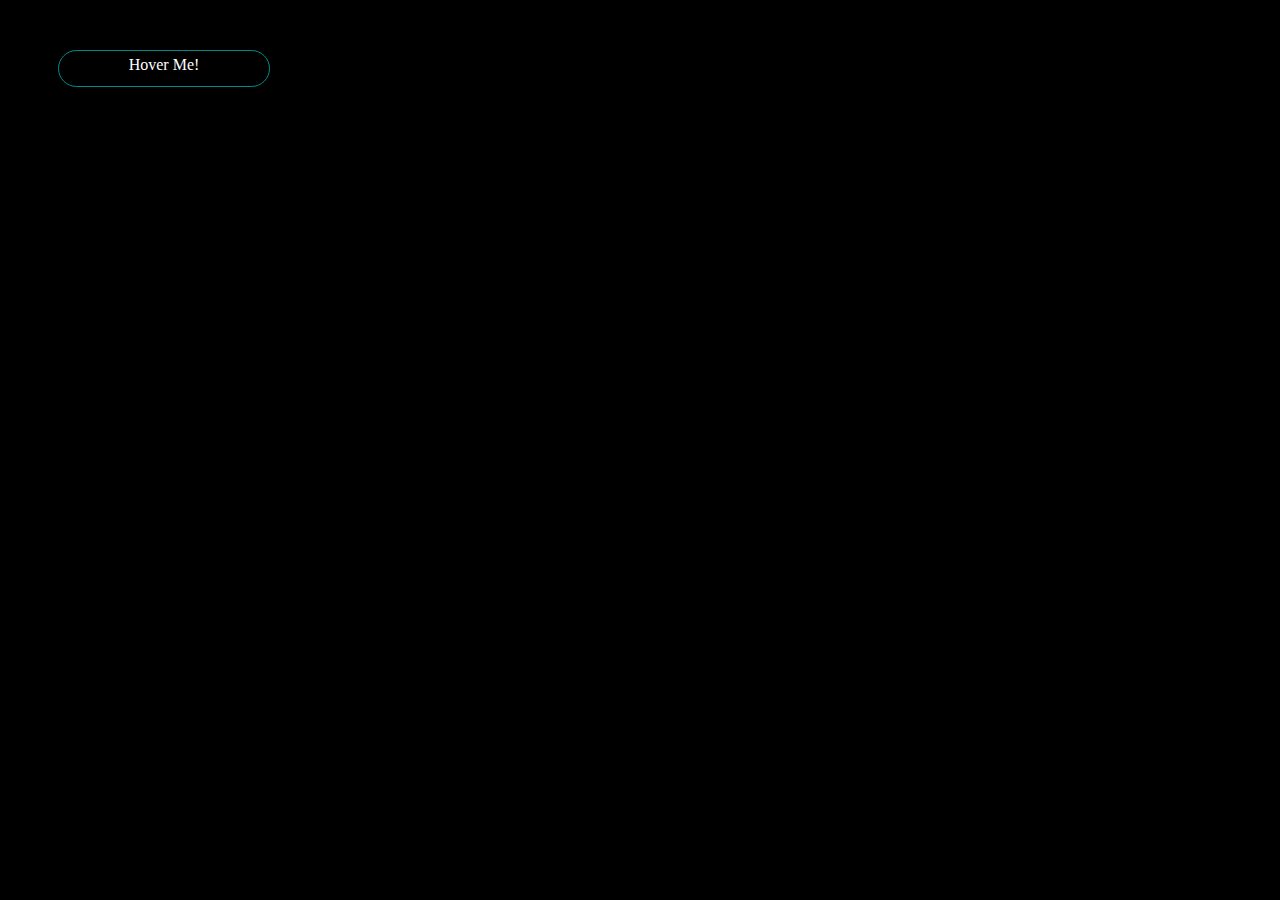
<file: Buttons/Button-1/index.html>
<html>
    <head>
        <link rel="stylesheet" href="style.css">
    </head>
    <body>
        <div class="button">
        <a href="#">Hover Me! 
       
        </a>

        </div>
    </body>
</html>
</file>
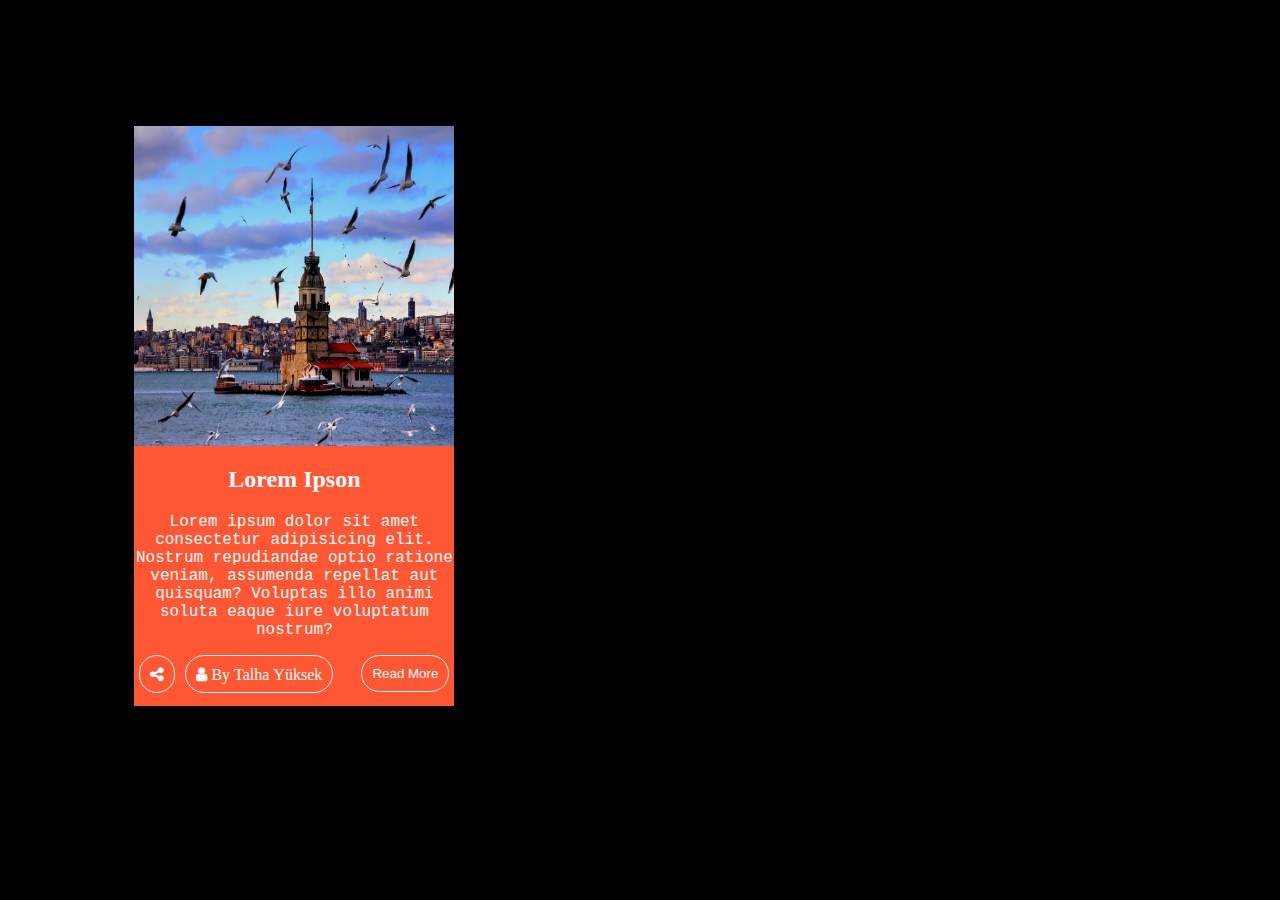
<file: Card/Card-1/index.html>
<Html>
    <head>
        <link rel="stylesheet" href="style.css">
        <link rel="stylesheet" href="https://stackpath.bootstrapcdn.com/font-awesome/4.7.0/css/font-awesome.min.css"
        integrity="sha384-wvfXpqpZZVQGK6TAh5PVlGOfQNHSoD2xbE+QkPxCAFlNEevoEH3Sl0sibVcOQVnN" crossorigin="anonymous">
    </head>
<body>
    <div class="card">
<div class="cardbanner">
    <img class="img" src="a.jpg" alt="" width="100%" height="100%">
</div>
<div class="cardcontent">
    <h2>Lorem Ipson</h2>
    <p>
Lorem ipsum dolor sit amet consectetur adipisicing elit. Nostrum repudiandae optio ratione veniam, assumenda repellat aut quisquam? Voluptas illo animi soluta  eaque iure voluptatum nostrum?
    </p>
    <div class="cardfooter">
        <button type="submit" class="buton" >Read More </button>
        <i class="fa fa-share-alt fa-1x share" aria-hidden="true"></i>
        <i class="fa fa-user fa-1x  bydev" aria-hidden="true"> By Talha Yüksek</i>  
    </div>
</div>


    </div>
</body>


</Html>
</file>
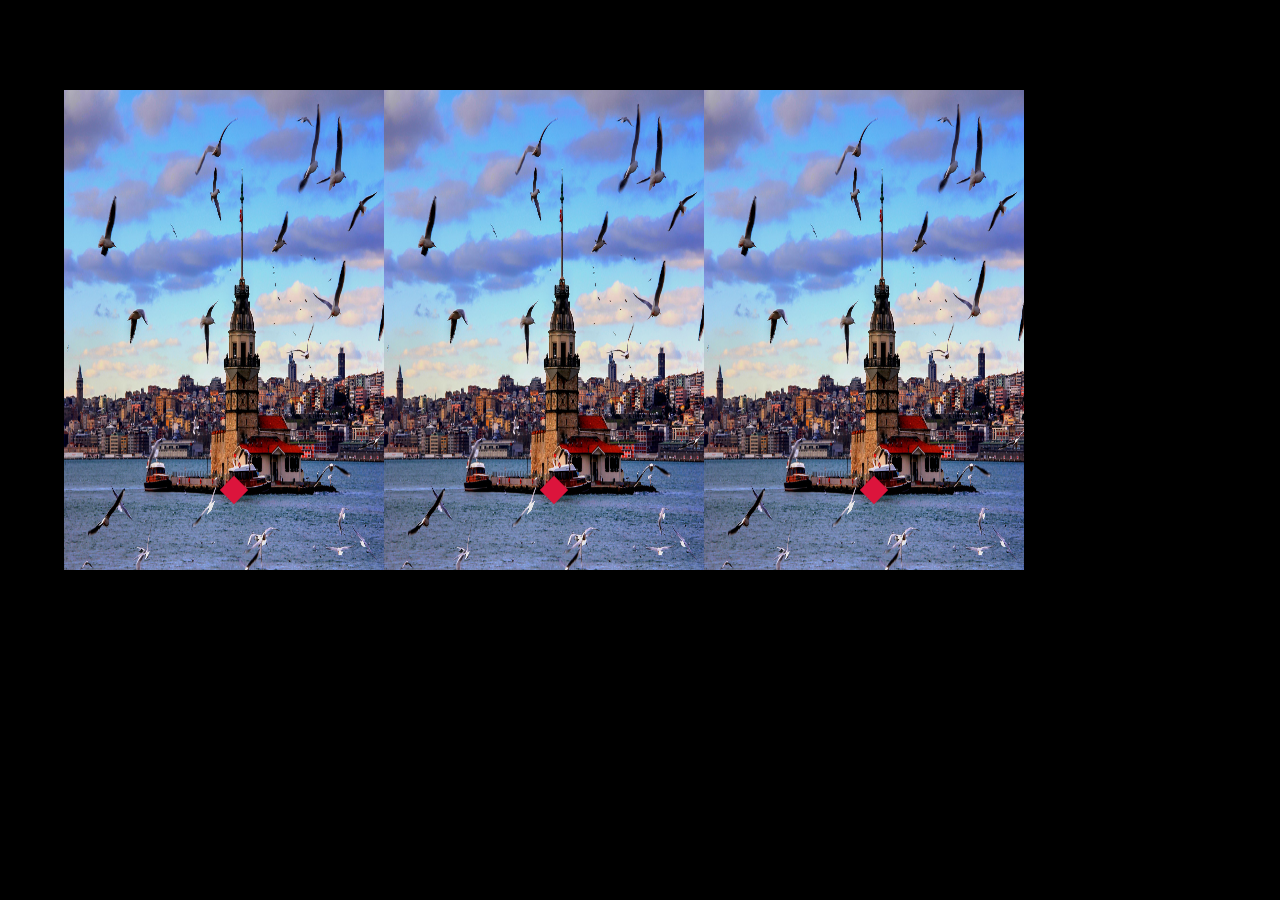
<file: Cards/Card-2/index.html>
<html>
    <head>
        <link rel="stylesheet" href="style.css">
        
<meta name="viewport" content="width=device-width, initial-scale=1.0">
    </head>
<body>
<div class="card">
    <div class="content">
        <div class="img">
            <img src="a.jpg" alt="">
        </div>
        <span></span>
        <h3>Lorem Ipson-1</h3>
    </div>
</div>
<div class="card">
    <div class="content">
        <div class="img">
            <img src="a.jpg" alt="">
        </div>
        <span></span>
        <h3>Lorem Ipson-2</h3>
    </div>
</div>
<div class="card">
    <div class="content">
        <div class="img">
            <img src="a.jpg" alt="">
        </div>
        <span></span>
        <h3>Lorem Ipson-3</h3>
    </div>
</div>
</body>
    </html>
</file>
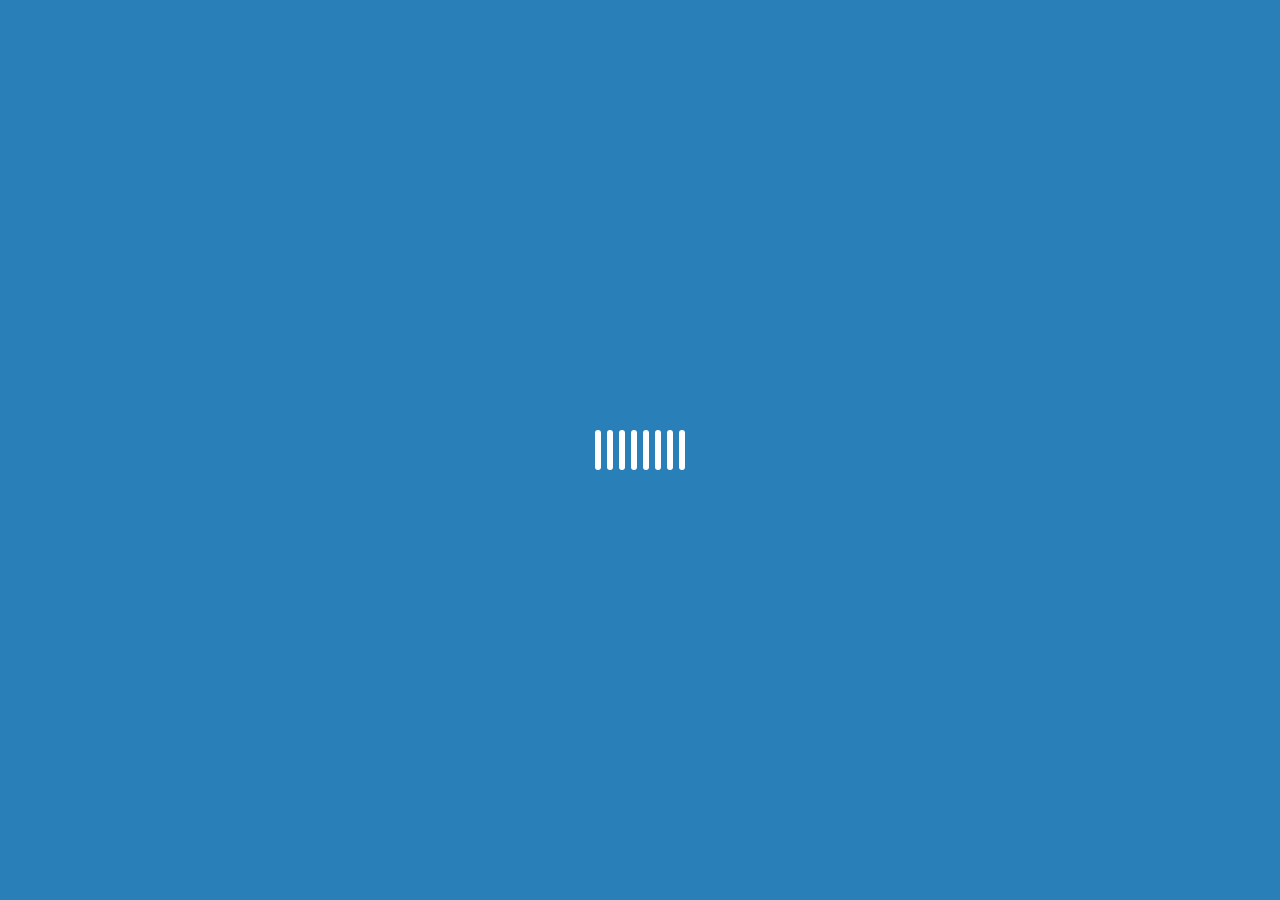
<file: Loading/Loading-1 Animations/index.html>
<html>
    <head>
<link rel="stylesheet" href="style.css">
    </head>
    <body>
<div class="loading">
<div class="obj"></div>
<div class="obj"></div>
<div class="obj"></div>
<div class="obj"></div>
<div class="obj"></div>
<div class="obj"></div>
<div class="obj"></div>
<div class="obj"></div>


</div>
    </body>
</html>
</file>
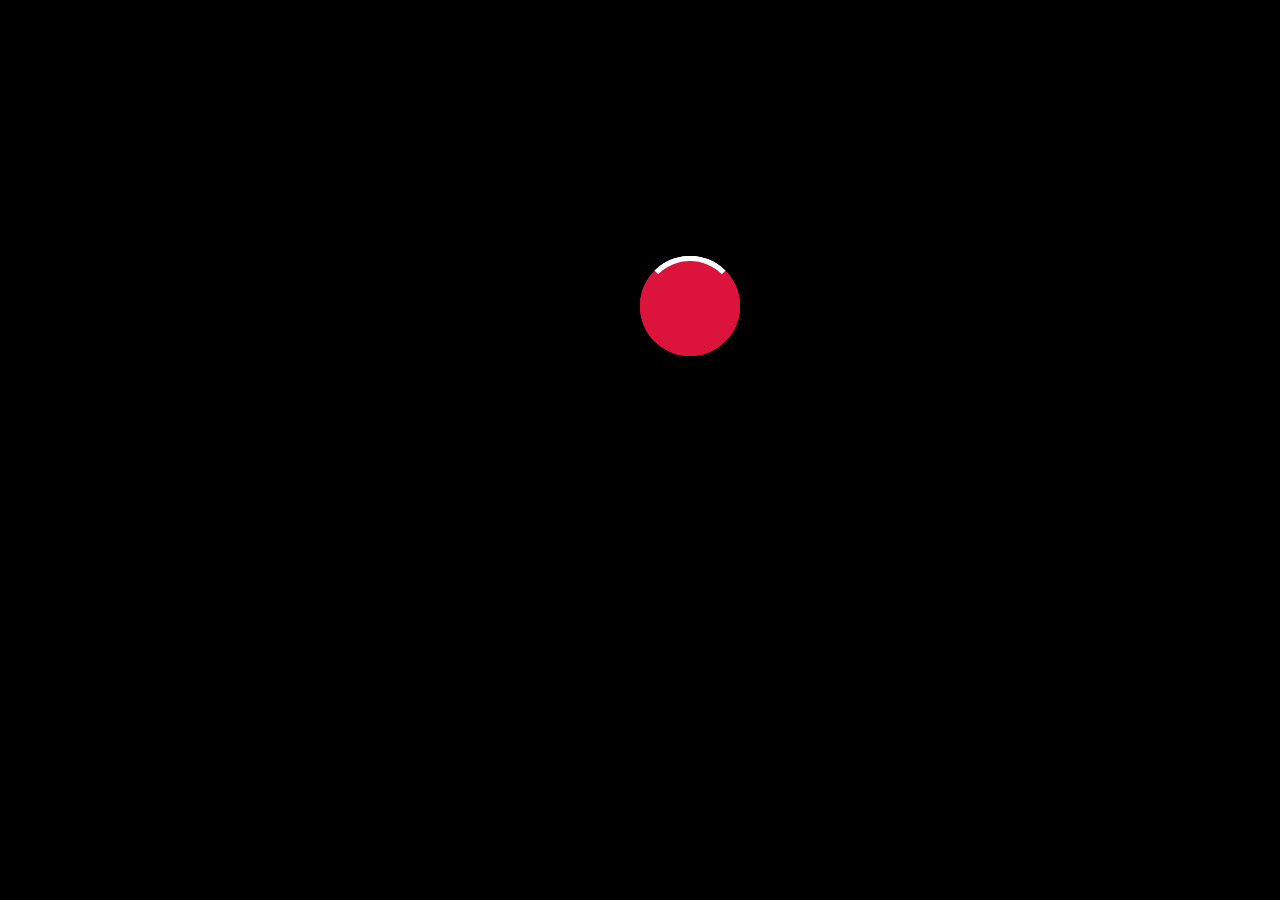
<file: Loadings/Loading-2 Animations/index.html>
<html>
    <head>
        <link rel="stylesheet" href="style.css">
    </head>
    <body>
        <div class="spinner" role="status">
            <span class=""></span>
          </div>
          <div class="spinner" role="status">
            <span class=""></span>
          </div>
          <div class="spinner" role="status">
            <span class=""></span>
          </div>
    </body>
</html>
</file>
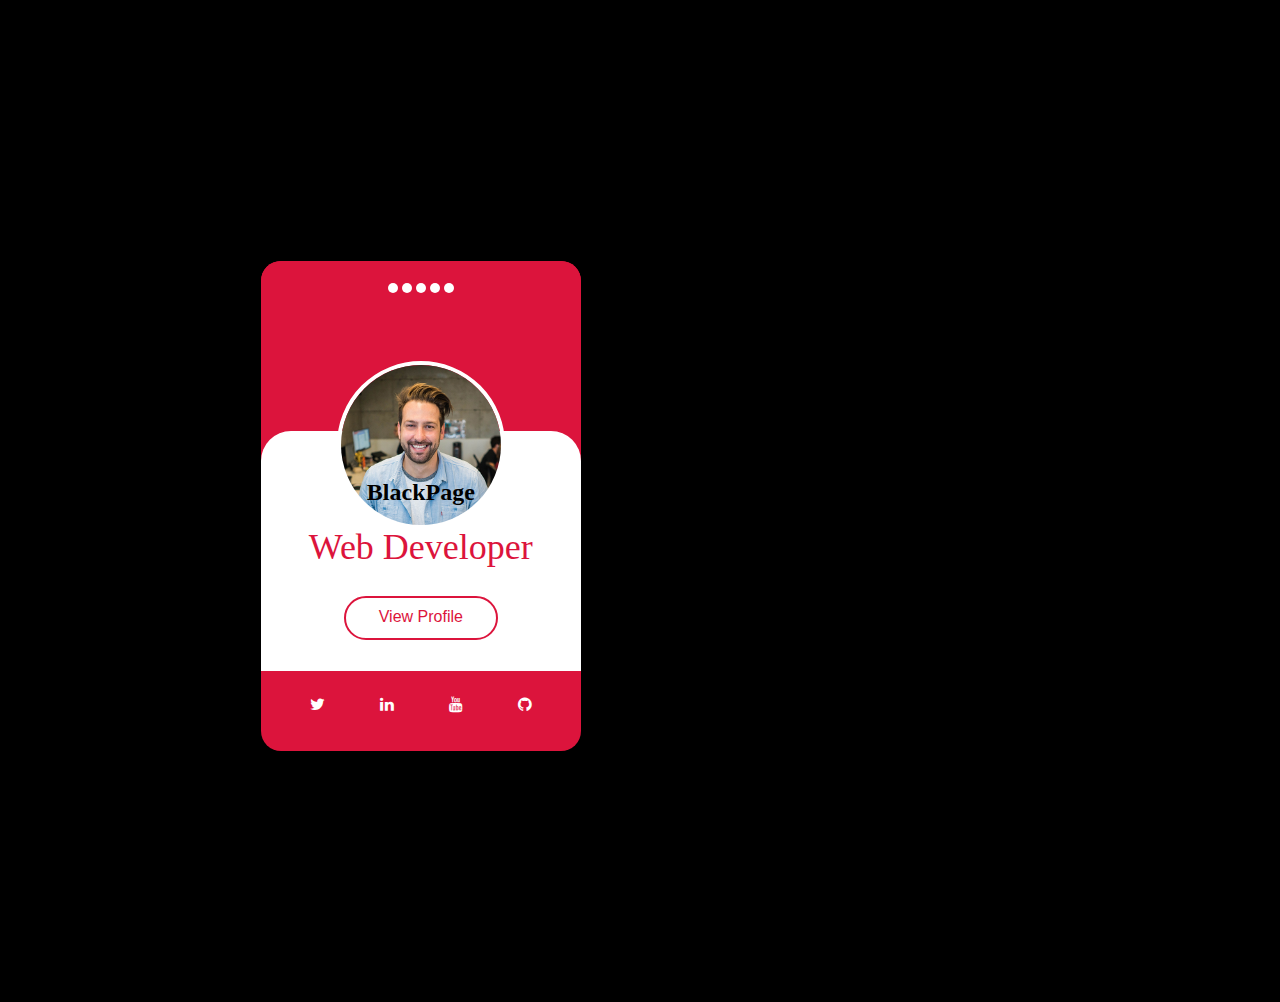
<file: ProfileCard/ProfileCard-1/index.html>
<html>
    <head>
        <link rel="stylesheet" href="style.css">
        <link rel="stylesheet" href="https://stackpath.bootstrapcdn.com/font-awesome/4.7.0/css/font-awesome.min.css"
        integrity="sha384-wvfXpqpZZVQGK6TAh5PVlGOfQNHSoD2xbE+QkPxCAFlNEevoEH3Sl0sibVcOQVnN" crossorigin="anonymous">
    </head>
    <body>
        <div class="card">
            <div class="banner">
            <div class="spans">
                <span></span>
                <span></span>
                <span></span> 
                <span></span> 
                <span></span>  
            </div>
                
                <img src="profile.jpg" alt=""></div>
            <div class="content">
               
                <h2>BlackPage</h2>
                <p>Web Developer</p>
                <span><a href="#" >View Profile</a></span>
           
            </div>
            <div class="footer">
                <i class="fa fa-twitter" aria-hidden="true"></i>
                <i class="fa fa-linkedin" aria-hidden="true"></i>
                <i class="fa fa-youtube" aria-hidden="true"></i>
                <i class="fa fa-github" aria-hidden="true"></i>
            </div>
        </div>
    </body>
</html>
</file>
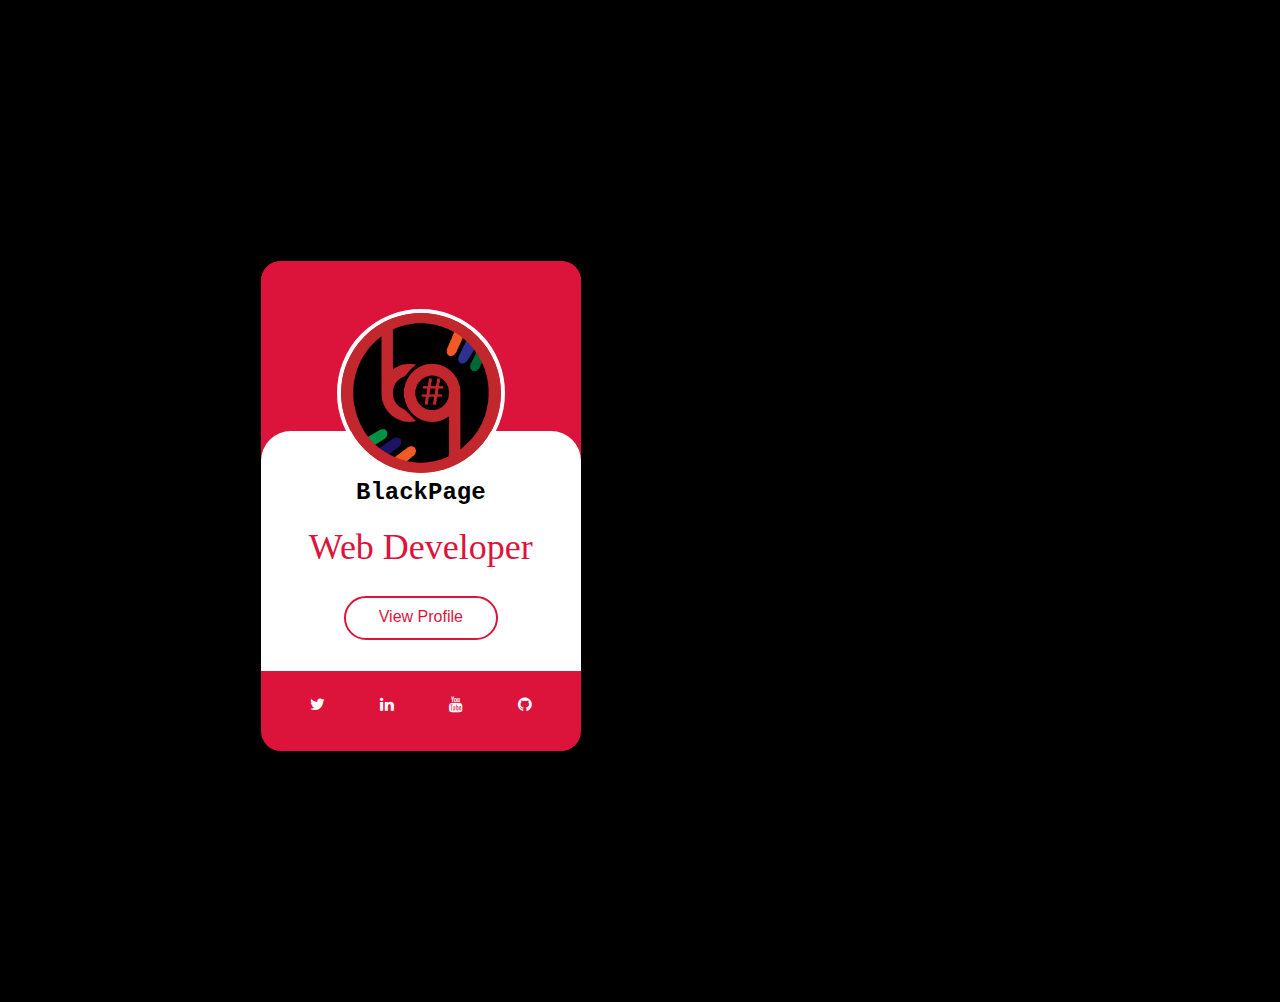
<file: ProfileCards/ProfileCard-1/index.html>
<html>
    <head>
        <link rel="stylesheet" href="style.css">
        <link rel="stylesheet" href="https://stackpath.bootstrapcdn.com/font-awesome/4.7.0/css/font-awesome.min.css"
        integrity="sha384-wvfXpqpZZVQGK6TAh5PVlGOfQNHSoD2xbE+QkPxCAFlNEevoEH3Sl0sibVcOQVnN" crossorigin="anonymous">
    </head>
    <body>
        <div class="card">
            <div class="banner">
             <!--<div class="spans">
              <span></span>
                <span></span>
                <span></span> 
                <span></span> 
                <span></span>  
                
            </div>
                -->
                <img src="a.png" alt=""></div>
            <div class="content">
               
                <h2>BlackPage</h2>
                <p>Web Developer</p>
                <span><a href="#" >View Profile</a></span>
           
            </div>
            <div class="footer">
                <i class="fa fa-twitter" aria-hidden="true"></i>
                <i class="fa fa-linkedin" aria-hidden="true"></i>
                <i class="fa fa-youtube" aria-hidden="true"></i>
                <i class="fa fa-github" aria-hidden="true"></i>
            </div>
        </div>
    </body>
</html>
</file>
<file: Buttons/Button-1/style.css>
body{
    background-color: black;
    font-family: Georgia, 'Times New Roman', Times, serif;
    justify-content: center;
    align-items: center;
   
}
.button{
    background-color: black;
    border-color: darkcyan;
  
    border: 1px solid;
    border-color: darkcyan;
    width: 200px;
    height: 25px;
    text-align: center;
    padding:5px;
    display: flex;
margin: 50px;
border-radius: 30px;

}
.button:hover{
    background-color:darkcyan;
    border-color: darkcyan;
    box-shadow: 0px 0px 30px turquoise;
    transition: all 1s ease-in-out;

}
.button:active{
    content: "";
    animation: animate 1s ;
    background-color: white;
  

}
a{
text-decoration: none;
color: white;
width: 100%;
height: 100%;
border-radius: 30px;
text-align: center;
}

a:hover{
 border-left: 3px solid;
 border-right: 3px solid;
    border-color: white ;
transition: 0.4s;
}
a:active{
    color: darkcyan;
    border-color: darkcyan ;

}

@keyframes animate{
0%{
    box-shadow: 0px 0px 30px turquoise;
}
25%{
    box-shadow: 0px 0px 20px turquoise;
}
50%{
    box-shadow: 0px 0px 10px turquoise;
}
0%{
    box-shadow: 0px 0px 0px turquoise;
}
}
</file>
<file: Card/Card-1/style.css>
body{
    background-color: black;

    text-align: center;

}
@keyframes cardimg{
    0%{
        width: 5%;
        height: 5%;
        border-radius: 100%;
       
    }
    100%{
        width: 100%;
        height: 100%;
        border-radius: 0%;
    }
}
.card{
    height: 32rem;
    width: 20rem;
    background-color: #FF5733 ;

    margin: 10%;
    }
.card:hover{
    -webkit-box-shadow: 0px 0px 100px rgba(255, 255, 255, 0.445);
    transition:0.4s;
}    
.card .cardbanner{
    width: 100%;
    height: 20rem;
    }
    .card .cardbanner:hover{
        opacity: 1;
        transition: 0.8s;       
       }
       .card .cardbanner .img{
        animation-name: cardimg;
        animation-duration: 1.5s;
        animation-direction: initial;
        transition: 0.8s;
    
    }
    .card .cardbanner .img:hover{
        border-radius:50% ;
       -webkit-box-shadow:0px 0px 50px rgba(53, 27, 27, 0.801);
       width: 90%;
       height: 90%;
       transition: 0.8s;
       }
    .card .cardcontent{
    height: 15rem;
    width: 100%;
    background-color:  #FF5733;
    margin: 0px;
    color: white;
    }
.card .cardcontent p{
        font-family: 'Courier New', Courier, monospace;
        font-style: inherit;
        
    }
.card .cardcontent .h2{
        font-family: 'Courier New', Courier, monospace;
       color:white;
        text-align:center;
    }
    .card .cardfooter{
     margin-top: 1rem;
 
    }
    .card .buton{
        background-color: #FF5733;
        border: 1px solid;
        border-radius: 30px;
        padding: 10px;
        color: white;
        text-align: center;
        margin-right: 5px;
        float: right;
        }
        .card .buton:hover{
            background-color: white;
            text-underline-position: inherit;
            color: #FF5733;
            transition: 0.6s;
        }
        .card .buton:active{
        
            background-color:#FF5733;
            color: white;
            transition: 0.4ms;
        }
         .card .buton:hover:after{
            content: '→';
        }
.share ,.bydev{
            font-family: Georgia, 'Times New Roman', Times, serif;
            float: left;
           text-align: center;
        margin:0px 5px 0px 5px;
            padding: 10px;
            border: 1px solid;
            border-radius: 30px;
        }
.share:hover , .bydev:hover{
        background-color:white;
            color:#FF5733 ;
        
           
        }
</file>
<file: Cards/Card-2/style.css>
body{
background-color: black;
padding: 0;
margin: 0;

}
.card{
    position: absolute;
    top:10%;
    left: 30%;
   height: 30rem;
   width: 20rem;
   background-color: crimson;
   padding: 0;
   
   
   align-items: flex-end;


}
.card:nth-child(1)
{
    position: absolute;
    top:10%;
    left: 5%;
   height: 30rem;
   width: 20rem;
   background-color: crimson;
   padding: 0;
   
   
   align-items: flex-end;

}
.card:nth-child(3)
{
    position: absolute;
    top:10%;
    left: 55%;
   height: 30rem;
   width: 20rem;
   background-color: crimson;
   padding: 0;
   
   
   align-items: flex-end;

}
.img,img {
    width: 20rem;
    height: 30rem;
    position: absolute;
    display:flex;
    transition: 0.4s;

}
img:hover{
    height: 25rem;
transition: 0.4s;
border-bottom: 1px solid white ;
}
img::before{
    transition: 0.4s;
}
h3{
    display: inline-flex;
    position: absolute;
    top: 85%;
    left: 35%;
    color: white;  
    visibility: hidden;
    font-family: 'Segoe UI', Tahoma, Geneva, Verdana, sans-serif;
}
/*background: rgb(255,255,255);
background: linear-gradient(-45deg, rgba(255,255,255,1) 50%, rgba(220, 20, 60) 50%);*/

span{
 transform: rotate(45deg);
    padding: 10px;
    background: rgb(220,20,60);
    background: linear-gradient(-45deg, rgba(255,255,255,1,0) 50%, rgba(220, 20, 60,1) 50%);

    position: absolute;
    display: inline-flex;
    top: 81.2%;
    left: 50%;
    visibility: hidden;
   
}
span:hover{
     background: rgb(255,255,255);
    background: linear-gradient(-45deg, rgba(255,255,255,1,0) 50%, rgba(220, 20, 60,1) 50%);

}
.card :hover span{
   rotate: 90deg;
        background: rgb(255,255,255);
        background: linear-gradient(-45deg, rgba(255,255,255,1,0) 50%, rgba(220, 20, 60,1) 50%);
   
}
.card:hover  h3 ,span{
    transition: 0.8s;
    visibility: visible;
   
   
}
</file>
<file: Loading/Loading-1 Animations/style.css>
body{
    margin: 0;
    padding: 0;
    background: #2980b9;

}
.loading{
    position: absolute;
    top: 50%;
    left: 50%;
    transform: translate(-50%,-50%);
    height: 40px;
    display: flex;
    align-items: center;
}
.obj{
    width: 6px;
    height: 40px;
  
    background: white;
    margin: 0 3px;
    border-radius: 10px;
    animation: loading 0.8s infinite;

}
.obj:nth-child(2){
animation-delay: 0.1s;
}
.obj:nth-child(3){
    animation-delay: 0.2s;
    }
    .obj:nth-child(4){
        animation-delay: 0.3s;
        }
        .obj:nth-child(5){
            animation-delay: 0.4s;
            }
            .obj:nth-child(6){
                animation-delay: 0.5s;
                }
                .obj:nth-child(7){
                    animation-delay: 0.6s;
                    }
                    .obj:nth-child(8){
                        animation-delay: 0.7s;
                        }
@keyframes loading{
    0%{

        height: 0;
        transform: rotate(90deg);

    }
    50%{
        height: 40px;
        transform: rotate(180deg);
    }
    100%{
        height: 0;
        transform: rotate(90deg);
    }
}
</file>
<file: Loadings/Loading-2 Animations/style.css>
body{
    background-color: black;
    margin: 0;
    padding-top: 20%;
    padding-left:50% ;
  

}
.spinner{
    background-color: crimson;
    width: 100px;
    height: 100px;
    text-align: center;
    align-content: center;
    color: white;
   
    box-sizing: border-box;
    display: block;
    position: absolute;
border-radius: 50%;
border: 5px solid;
border-color: #fff transparent transparent transparent;
animation:loading 1.2s cubic-bezier(0.5,0,0.5,1) infinite;
}
.spinner div:nth-child(1) {
    animation-delay: -0.45s;
  }
  .spinner div:nth-child(2) {
    animation-delay: -0.3s;
  }
  .spinner div:nth-child(3) {
    animation-delay: -0.15s;
  }
  .spinner span{
   
      width: 5px;
      height: 5px;
      padding: 5px;
  }
@keyframes loading{
0%{
    transform: rotate(0deg);
}

100%{
    transform: rotate(360deg);
}
}
</file>
<file: ProfileCard/ProfileCard-1/style.css>
body{
background-color: black;
}
.card{
    width: 20rem;
    height: 30rem;
    margin: 20%;
    background-color:crimson;
  border-radius: 20px;
  display:inline-block;

  
}
.banner{
    background-color: crimson;
    width: 100%;
    height: 10rem;
    text-align: center;
    border-top-left-radius: 20px ;
    border-top-right-radius: 20px;
   
    display: block;

}
.spans{
    display: block;
 
    width: 100%;
}
.banner .spans span{
   
    display: inline-block;
    border-radius: 100%;
transition: 1s;
 animation: animates 2s linear infinite;
 transition: 1s;
    padding: 5px;
    margin-bottom: 5%;
    margin-top: 7%;
    background-color: white;
    animation-direction:  normal;
}
.banner img{
border-radius: 100%;
width: 10rem;
height: 10rem;
bottom: -30%;
border: 4px solid white;
position: relative;


}
.banner img:hover{
    transition: 0.4s;
    box-shadow:0px 0px 50px white;
}
.content{
    width: 100%;
    height: 15rem;
    padding: 0%;
    background-color:white;
    text-align: center;
   margin-top:  10px;
  border-top-left-radius: 30px;
  border-top-right-radius: 30px;
  display:inline-block;
  border: transparent;


}


.content h2,.content p,.content a{
   margin: 1.5rem;
   top: 20px;
   position: relative;
   
  
} 
.content h2{
font-family: Cambria, Cochin, Georgia, Times, 'Times New Roman', serif;
top: 10%;
}
.content p{
    color: crimson;
    font-family: "Brush Script MT", cursive; 
    font-size: 36px;
}
.content a{
    width:150px;
    height: 30px;
    border-radius:30px;
    background-color: white;
    border: 2px solid crimson;
    display: inline-block;
    text-align: center;
    font-family: 'Gill Sans', 'Gill Sans MT', Calibri, 'Trebuchet MS', sans-serif;
    top: auto;
padding-top:10px ;
    text-decoration: none;
    color: crimson;
}

 .content span a:hover{
    background-color: crimson;
    color: white;
    transition: 0.4s;
 
}

.footer{
    width: 100%;
    height: 5rem;
    background-color:crimson;
text-align: center;
position: relative;
    border-bottom-left-radius: 20px;
    border-bottom-right-radius: 20px;

}
.footer i{
    margin: 0%;
    padding: 8%;
    color: white;
}
.footer i:hover{
background-color: white;
    color: crimson;
  border-bottom: 4px solid rgb(218, 56, 88);
    border-radius: 0%;
    border-bottom-left-radius: 30px;
    border-bottom-right-radius: 30px;

}
@keyframes animate{
0%{ 
 
    
    padding-right:5px ;
    background-color: white;
    margin-right: 0%;
margin-left: 0%;
border-radius: 0%;
 
}
50%{
 
padding:5px ;

    
background-color:crimson;
margin-right: 7%;
margin-left: 7%;
border-radius: 100%;




}
100%{
padding-right:5px ;

  
    background-color: white;
    margin-right: 0%;
border-radius: 0%;

margin-left: 0%;



}


}
</file>
<file: ProfileCards/ProfileCard-1/style.css>
body{
background-color: black;
}
.card{
    width: 20rem;
    height: 30rem;
    margin: 20%;
    background-color:crimson;
  border-radius: 20px;
  display:inline-block;

  
}
.banner{
    background-color: crimson;
    width: 100%;
    height: 10rem;
    text-align: center;
    border-top-left-radius: 20px ;
    border-top-right-radius: 20px;
   
    display: block;

}
.spans{
    display: block;
 
    width: 100%;
}
.banner .spans span{
   
    display: inline-block;
    border-radius: 100%;
transition: 1s;
 animation: animates 2s linear infinite;
 transition: 1s;
    padding: 5px;
    margin-bottom: 5%;
    margin-top: 7%;
    background-color: white;
    animation-direction:  normal;
}
.banner img{
border-radius: 100%;
width: 10rem;
height: 10rem;
bottom: -30%;
border: 4px solid white;
position: relative;


}
.banner img:hover{
    transition: 0.4s;
    box-shadow:0px 0px 50px white;
}
.content{
    width: 100%;
    height: 15rem;
    padding: 0%;
    background-color:white;
    text-align: center;
   margin-top:  10px;
  border-top-left-radius: 30px;
  border-top-right-radius: 30px;
  display:inline-block;
  border: transparent;


}


.content h2,.content p,.content a{
   margin: 1.5rem;
   top: 20px;
   position: relative;
   
  
} 
.content h2{
font-family: "Courier New", Courier, monospace;
top: 10%;
}
.content p{
    color: crimson;
    font-family: "Brush Script MT", cursive; 
    font-size: 36px;
}
.content a{
    width:150px;
    height: 30px;
    border-radius:30px;
    background-color: white;
    border: 2px solid crimson;
    display: inline-block;
    text-align: center;
    font-family: 'Gill Sans', 'Gill Sans MT', Calibri, 'Trebuchet MS', sans-serif;
    top: auto;
padding-top:10px ;
    text-decoration: none;
    color: crimson;
}

 .content span a:hover{
    background-color: crimson;
    color: white;
    transition: 0.4s;
 
}

.footer{
    width: 100%;
    height: 5rem;
    background-color:crimson;
text-align: center;
position: relative;
    border-bottom-left-radius: 20px;
    border-bottom-right-radius: 20px;

}
.footer i{
    margin: 0%;
    padding: 8%;
    color: white;
}
.footer i:hover{
background-color: white;
    color: crimson;
  border-bottom: 4px solid rgb(218, 56, 88);
    border-radius: 0%;
    border-bottom-left-radius: 30px;
    border-bottom-right-radius: 30px;

}
@keyframes animate{
0%{ 
 
    
    padding-right:5px ;
    background-color: white;
    margin-right: 0%;
margin-left: 0%;
border-radius: 0%;
 
}
50%{
 
padding:5px ;

    
background-color:crimson;
margin-right: 7%;
margin-left: 7%;
border-radius: 100%;




}
100%{
padding-right:5px ;

  
    background-color: white;
    margin-right: 0%;
border-radius: 0%;

margin-left: 0%;



}


}
</file>
